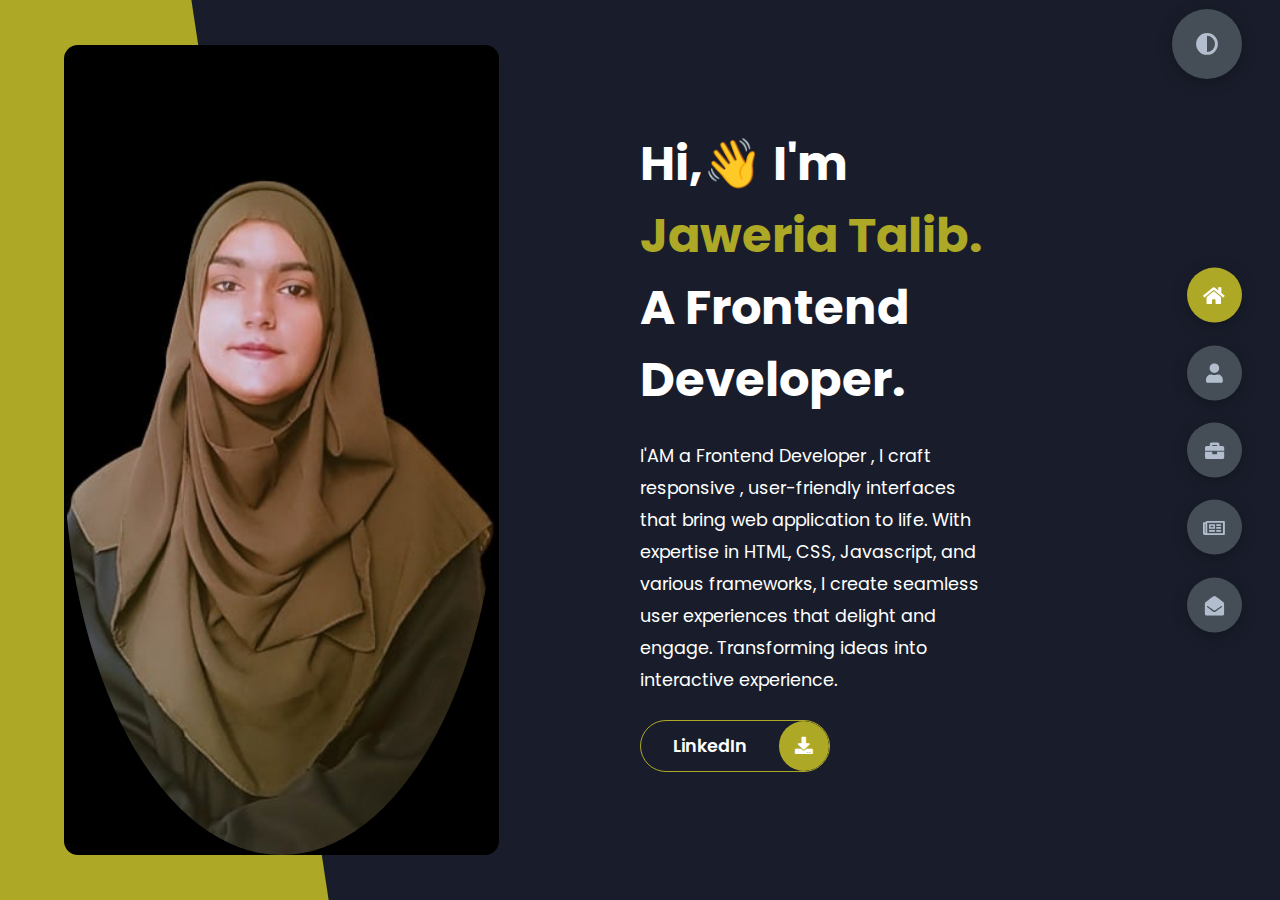
<file: index.html>
<!DOCTYPE html>
<html lang="en">
<head>
    <meta charset="UTF-8">
    <meta http-equiv="X-UA-Compatible" content="IE=edge">
    <meta name="viewport" content="width=device-width, initial-scale=1.0">
    <title>Portfolio</title>
    <link rel="stylesheet" href="styles.css">
    <link rel="preconnect" href="https://fonts.googleapis.com">
    <link rel="preconnect" href="https://fonts.gstatic.com" crossorigin>
    <link rel="stylesheet" href="https://cdnjs.cloudflare.com/ajax/libs/font-awesome/5.15.4/css/all.min.css" integrity="sha512-1ycn6IcaQQ40/MKBW2W4Rhis/DbILU74C1vSrLJxCq57o941Ym01SwNsOMqvEBFlcgUa6xLiPY/NS5R+E6ztJQ==" crossorigin="anonymous" referrerpolicy="no-referrer" />
    <link href="https://fonts.googleapis.com/css2?family=Poppins:wght@400;500;600;700;800&display=swap" rel="stylesheet">
</head>
<body class="main-content">
    <header class="container header active" id="home">
        <div class="header-content">
            <div class="left-header">
                <div class="h-shape"></div>
                <div class="image">
                    <img src="jiyajiya.jpg" alt="">
                </div>
            </div>
            <div class="right-header">
                <h1 class="name">
                    Hi,👋 I'm <span>Jaweria Talib.</span><br>
                    A Frontend Developer.
                </h1>
                <p>
                    I'AM a Frontend Developer , I craft responsive , user-friendly interfaces that bring web application to life. With expertise in HTML, CSS, Javascript, and various frameworks, I create seamless user experiences that delight and engage. Transforming ideas into interactive experience.
                </p>
                <div class="btn-con">
                    <a href="https://www.linkedin.com/in/jaweria-talib-87839b300/" class="main-btn">
                        <span class="btn-text">LinkedIn  </span>
                           
                      
                   
                        <span class="btn-icon"><i class="fas fa-download"></i></span>
                    </a>
                </div>
            </div>
        </div>
    </header>
    <main>
        <section class="container about" id="about">
            <div class="main-title">
                <h2>About <span>me</span><span class="bg-text">my stats</span></h2>
            </div>
            <div class="about-container">
                <div class="left-about">
                    <h4>Information About me</h4>
                    <p>
                        Hi, I'm Jaweria Talib, a dedicated frontend developer with one year of hands-on experience in creating engaging and intuitive web applications. My journey in frontend development began with a strong passion for coding and design, which has only grown as I've delved deeper into the field.
                        <br /> <br /> 

                        
                    </p>
                    <div class="btn-con">
                        <a href="https://github.com/JAWERIA-SHEIKH9898" class="main-btn">
                            <span class="btn-text">GitHub</span>
                            <span class="btn-icon"><i class="fas fa-download"></i></span>
                        </a>
                    </div>
                </div>
                <div class="right-about">
                    <div class="about-item">
                        <div class="abt-text">
                            <p class="large-text">10+</p>
                            <p class="small-text">Projects <br /> Completed</p>
                        </div>
                    </div>
                    <div class="about-item">
                        <div class="abt-text">
                            <p class="large-text">1+</p>
                            <p class="small-text">Years of <br /> experience</p>
                        </div>
                    </div>
                    <div class="about-item">
                        <div class="abt-text">
                            <p class="large-text">GenAI Student</p>
                            <p class="small-text">1st quater was  <br /> Completed</p>
                        </div>
                    </div>
                    <div class="about-item">
                        <div class="abt-text">
                            <p class="large-text">2nd Quater</p>
                            <p class="small-text">Recentally learning on nextjs in <br /> 2nd Quater</p>
                        </div>
                    </div>
                </div>
            </div>
            <div class="about-stats">
                <h4 class="stat-title">My Skills</h4>
                <div class="progress-bars">
                    <div class="progress-bar">
                        <p class="prog-title">html5</p>
                        <div class="progress-con">
                            <p class="prog-text">85%</p>
                            <div class="progress">
                                <span class="html"></span>
                            </div>
                        </div>
                    </div>
                    <div class="progress-bar">
                        <p class="prog-title">css3</p>
                        <div class="progress-con">
                            <p class="prog-text">95%</p>
                            <div class="progress">
                                <span class="css"></span>
                            </div>
                        </div>
                    </div>
                    <div class="progress-bar">
                        <p class="prog-title">TypeScript</p>
                        <div class="progress-con">
                            <p class="prog-text">75%</p>
                            <div class="progress">
                                <span class="js"></span>
                            </div>
                        </div>
                    </div>
                    <div class="progress-bar">
                        <p class="prog-title">ReactJS</p>
                        <div class="progress-con">
                            <p class="prog-text">45%</p>
                            <div class="progress">
                                <span class="react"></span>
                            </div>
                        </div>
                    </div>
                    <div class="progress-bar">
                        <p class="prog-title">NextJS</p>
                        <div class="progress-con">
                            <p class="prog-text">49%</p>
                            <div class="progress">
                                <span class="node"></span>
                            </div>
                        </div>
                    </div>
                    <div class="progress-bar">
                        <p class="prog-title">Tailwain Css</p>
                        <div class="progress-con">
                            <p class="prog-text">60%</p>
                            <div class="progress">
                                <span class="python"></span>
                            </div>
                        </div>
                    </div>
                </div>
            </div>
            <!-- <h4 class="stat-title">Future Timeline</h4>
            <div class="timeline">
                <div class="timeline-item">
                    <div class="tl-icon">
                        <i class="fas fa-briefcase"></i>
                    </div>
                    <p class="tl-duration">2024 - present</p>
                    <h5>Web Developer<span> - Governor IT Proogram</span></h5>
                    <p>
                         Focus on mastering JavaScript and its frameworks like React, Angular, and Vue.js.
                         Explore emerging technologies like WebAssembly, PWA's, and Jamstack for faster and more secure web applications.

                    </p>
                </div>
                <div class="timeline-item">
                    <div class="tl-icon">
                        <i class="fas fa-briefcase"></i>
                    </div>
                    <p class="tl-duration">2025 - 2026</p>
                    <h5>Software Engineer<span> - Boogle, Inc.</span></h5>
                    <p>
                        Focus on learning programming languages like Python, Java, and C++, and stay updated on industry trends like artificial intelligence, machine learning, and cybersecurity.
                    </p>
                </div>
                <div class="timeline-item">
                    <div class="tl-icon">
                        <i class="fas fa-briefcase"></i>
                    </div>
                    <p class="tl-duration">2030 - 2031</p>
                    <h5>C++ Programmer<span> - Slime Tech</span></h5>
                    <p>
                        Explore application areas like game development, system programming, and high-performance computing, and learn about popular libraries and frameworks like STL, Boost, and Qt.

                    </p>
                </div>
                <div class="timeline-item">
                    <div class="tl-icon">
                        <i class="fas fa-briefcase"></i>
                    </div>
                    <p class="tl-duration">2031 - 2032</p>
                    <h5>Business Degree<span> - Sussex University</span></h5>
                    <p>
                        Develop expertise in data-driven decision making, digital marketing, and entrepreneurship, and learn about emerging trends like sustainability, social responsibility, and global business practices.

                    </p>
                </div>
                <div class="timeline-item">
                    <div class="tl-icon">
                        <i class="fas fa-briefcase"></i>
                    </div>
                    <p class="tl-duration">2033 - 2034</p>
                    <h5>Computer Science Degree<span> - Abroad University</span></h5>
                    <p>
                        Dive deeper into specialized areas like artificial intelligence, machine learning, data science, and cybersecurity, and learn about cutting-edge technologies like blockchain, cloud computing, and the Internet of Things (IoT).

                    </p>
                </div>
                <div class="timeline-item">
                    <div class="tl-icon">
                        <i class="fas fa-briefcase"></i>
                    </div>
                    <p class="tl-duration">2035 - Future</p>
                    <h5>3d Animation<span> - Abroad University</span></h5>
                    <p>
                        Explore specialized areas like visual effects, motion graphics, and character animation, and learn about emerging trends like real-time rendering, physics-based simulations, and virtual reality (VR) experiences.

                    </p>
                </div>
            </div> -->
        </section>
        <section class="container" id="portfolio">
            <div class="main-title">
                <h2>My <span>Portfolio</span><span class="bg-text">My Work</span></h2>
            </div>
            <p class="port-text">
                Here is some of my work that I've done in various programming languages.
            </p>
            <div class="portfolios">
                <div class="portfolio-item">
                    <div class="image">
                        <img src="my website.webp" alt="">
                    </div>
                    <div class="hover-items">
                        <h3>learning website</h3>
                        <div class="icons">
                            <a href="https://github.com/JAWERIA-SHEIKH9898" class="icon">
                                <i class="fab fa-github"></i>
                            </a>
                            <a href="https://www.instagram.com/jaweria7261/" class="icon">
                                <i class="fab fa-instagram"></i>
                            </a>
                            <a href="https://www.facebook.com/profile.php?id=61556463635045" class="icon">
                                <i class="fab fa-facebook-f"></i>
                            </a>
                        </div>
                    </div>
                </div>
                <div class="portfolio-item">
                    <div class="image">
                        <img src="Advanture game.jpg" alt="">
                    </div>
                    <div class="hover-items">
                        <h3>Adventure Game</h3>
                        <div class="icons">
                            <a href="https://github.com/JAWERIA-SHEIKH9898" class="icon">
                                <i class="fab fa-github"></i>
                            </a>
                            <a href="https://www.instagram.com/jaweria7261/" class="icon">
                                <i class="fab fa-instagram"></i>
                            </a>
                            <a href="https://www.facebook.com/profile.php?id=61556463635045" class="icon">
                                <i class="fab fa-facebook-f"></i>
                            </a>
                        </div>
                    </div>
                </div>
                <div class="portfolio-item">
                    <div class="image">
                        <img src="student management system.jpg" alt="">
                    </div>
                    <div class="hover-items">
                        <h3>Student Management System</h3>
                        <div class="icons">
                            <a href="https://github.com/JAWERIA-SHEIKH9898" class="icon">
                                <i class="fab fa-github"></i>
                            </a>
                            <a href="https://www.instagram.com/jaweria7261/" class="icon">
                                <i class="fab fa-instagram"></i>
                            </a>
                            <a href="https://www.facebook.com/profile.php?id=61556463635045" class="icon">
                                <i class="fab fa-facebook-f"></i>
                            </a>
                        </div>
                    </div>
                </div>
                <div class="portfolio-item">
                    <div class="image">
                        <img src="currency convertor.jpg" alt="">
                    </div>
                    <div class="hover-items">
                        <h3>Currency Converter</h3>
                        <div class="icons">
                            <a href="https://github.com/JAWERIA-SHEIKH9898" class="icon">
                                <i class="fab fa-github"></i>
                            </a>
                            <a href="https://www.instagram.com/jaweria7261/" class="icon">
                                <i class="fab fa-instagram"></i>
                            </a>
                            <a href="https://www.facebook.com/profile.php?id=61556463635045" class="icon">
                                <i class="fab fa-facebook-f"></i>
                            </a>
                        </div>
                    </div>
                </div>
                <div class="portfolio-item">
                    <div class="image">
                        <img src="todo list.png" alt="">
                    </div>
                    <div class="hover-items">
                        <h3>Todos List</h3>
                        <div class="icons">
                            <a href="https://github.com/JAWERIA-SHEIKH9898" class="icon">
                                <i class="fab fa-github"></i>
                            </a>
                            <a href="https://www.instagram.com/jaweria7261/" class="icon">
                                <i class="fab fa-instagram"></i>
                            </a>
                            <a href="#" class="icon">
                                <i class="fab fa-facebook-f"></i>
                            </a>
                        </div>
                    </div>
                </div>
                <div class="portfolio-item">
                    <div class="image">
                        <img src="contact management system.jpg" alt="">
                    </div>
                    <div class="hover-items">
                        <h3>Contact Management System</h3>
                        <div class="icons">
                            <a href="https://github.com/JAWERIA-SHEIKH9898" class="icon">
                                <i class="fab fa-github"></i>
                            </a>
                            <a href="https://www.instagram.com/jaweria7261/" class="icon">
                                <i class="fab fa-instagram"></i>
                            </a>
                            <a href="https://www.facebook.com/profile.php?id=61556463635045" class="icon">
                                <i class="fab fa-facebook-f"></i>
                            </a>
                        </div>
                    </div>
                </div>
                <div class="portfolio-item">
                    <div class="image">
                        <img src="joke generator.webp" alt="">
                    </div>
                    <div class="hover-items">
                        <h3>Joke generator</h3>
                        <div class="icons">
                            <a href="https://github.com/JAWERIA-SHEIKH9898" class="icon">
                                <i class="fab fa-github"></i>
                            </a>
                            <a href="https://www.instagram.com/jaweria7261/" class="icon">
                                <i class="fab fa-instagram"></i>
                            </a>
                            <a href="https://www.facebook.com/profile.php?id=61556463635045" class="icon">
                                <i class="fab fa-facebook-f"></i>
                            </a>
                        </div>
                    </div>
                </div>
                <div class="portfolio-item">
                    <div class="image">
                        <img src="number guessing game.png" alt="">
                    </div>
                    <div class="hover-items">
                        <h3>Number Guessing</h3>
                        <div class="icons">
                            <a href="https://github.com/JAWERIA-SHEIKH9898" class="icon">
                                <i class="fab fa-github"></i>
                            </a>
                            <a href="https://www.instagram.com/jaweria7261/" class="icon">
                                <i class="fab fa-instagram"></i>
                            </a>
                            <a href="https://www.facebook.com/profile.php?id=61556463635045" class="icon">
                                <i class="fab fa-facebook-f"></i>
                            </a>
                        </div>
                    </div>
                </div>
            </div>
        </section>
        <section class="container" id="blogs">
            <div class="blogs-content">
                <div class="main-title">
                    <h2>My <span>Blogs</span><span class="bg-text">My Blogs</span></h2>
                </div>
                <div class="blogs">
                    <div class="blog">
                        <img src="8.jpg" alt="">
                        <div class="blog-text">
                            <h4>
                                How to Create Your Own Website
                            </h4>
                            <p>
                                Creating your own website means building a personalized online presence to share information, showcase skills, or promote a business. 
                            </p>
                        </div>
                    </div>
                    <div class="blog">
                        <img src="9.jpg" alt="">
                        <div class="blog-text">
                            <h4>
                                How to Become an Expert in Web Design
                            </h4>
                            <p>
                                Becoming an expert in web design requires mastering visual design principles, technical skills in HTML, CSS, and JavaScript, and proficiency in design tools like Adobe Creative Suite. 
                            </p>
                        </div>
                    </div>
                    <div class="blog">
                        <img src="7.jpg" alt="">
                        <div class="blog-text">
                            <h4>
                                Become a Web Designer in 10 Days
                            </h4>
                            <p>
                                In just 10 days, learn the fundamentals of web design and gain hands-on experience in creating visually appealing and functional websites. 
                            </p>
                        </div>
                    </div>
                    <div class="blog">
                        <img src="10.jpg" alt="">
                        <div class="blog-text">
                            <h4>
                                Debbuging made easy with Web Inspector
                            </h4>
                            <p>
                                Web Inspector is a powerful tool that simplifies debugging by allowing developers to inspect and modify web pages' HTML, CSS, and JavaScript code in real-time. 
                            </p>
                        </div>
                    </div>
                    <div class="blog">
                        <img src="1.jpg" alt="">
                        <div class="blog-text">
                            <h4>
                                Get started with Web Design and UI Design
                            </h4>
                            <p>
                                Start by learning the fundamentals of web design, including HTML, CSS, and JavaScript, and explore design principles, color theory, and typography. 
                            </p>
                        </div>
                    </div>
                    <div class="blog">
                        <img src="3.jpg" alt="">
                        <div class="blog-text">
                            <h4>
                                This is what you need to know about Web Design
                            </h4>
                            <p>
                                Web design involves creating visually appealing and user-friendly websites, considering layout, color scheme, typography, and graphics to engage users.
                            </p>
                        </div>
                    </div>
                </div>
            </div>
        </section>
        <section class="container contact" id="contact">
            <div class="contact-container">
                <div class="main-title">
                    <h2>Contact <span>Me</span><span class="bg-text">Contact</span></h2>
                </div>
                <div class="contact-content-con">
                    <div class="left-contact">
                        <h4>Contact me here</h4>
                        <p>
                            "Exchange ideas and opportunities with me. Let's collaborate and bring your vision to life!"

                             Or, if you'd like a more concise version:

                              "Get in touch. Let's connect!"

                        </p>
                        <div class="contact-info">
                            <div class="contact-item">
                                <div class="icon">
                                    <i class="fas fa-map-marker-alt"></i>
                                    <span>Location</span>
                                </div>
                                <p>
                                    : Pakistan,Sindh,Sanghar
                                </p>
                            </div>
                            <div class="contact-item">
                                <div class="icon">
                                    <i class="fas fa-envelope"></i>
                                    <span>Email</span>
                                </div>
                                <p>
                                    <span>: jaweriasheikh71@gmail.com</span>
                                </p>
                            </div>
                            <div class="contact-item">
                                <div class="icon">
                                    <i class="fas fa-user-graduate"></i>
                                    <span>Education</span>
                                </div>
                                <p>
                                    <span>: 2nd Year Student(pre-medical)</span>
                                </p>
                            </div>
                            <div class="contact-item">
                                <div class="icon">
                                    <i class="fas fa-user-graduate"></i>
                                    <span>Mobile Number</span>
                                </div>
                                <p>
                                    <span>: 03343165182</span>
                                </p>
                            </div>
                            <div class="contact-item">
                                <div class="icon">
                                    <i class="fas fa-globe-africa"></i>
                                    <span>Languages</span>
                                </div>
                                <p>
                                    <span>:  English,Urdu</span>
                                </p>
                            </div>
                        </div>
                        <div class="contact-icons">
                            <div class="contact-icon">
                                <a href="www.facebook.com" target="_blank">
                                    <i class="fab fa-facebook-f"></i>
                                </a>
                                <a href="#" target="_blank">
                                    <i class="fab fa-instagram"></i>
                                </a>
                                <a href="#" target="_blank">
                                    <i class="fab fa-github"></i>
                                </a>
                                <!-- <a href="#" target="_blank">
                                    <i class="fab fa-linkedIn"></i>
                                </a> -->
                            </div>
                        </div>
                    </div>
                    <div class="right-contact">
   
                        <form action="https://formspree.io/f/mdknloaq"
                        method="POST" action="" class="contact-form">
                            <div class="input-control i-c-2">
                                <input type="name" required placeholder="YOUR NAME">
                                <input type="email" required placeholder="YOUR EMAIL">
                            </div>
                            <div class="input-control">
                                <input type="subject" required placeholder="YOUR SUBJRCT">
                            </div>
                            <div class="input-control">
                                <textarea name="" id="" cols="15" rows="8" placeholder="Message Here..."></textarea>
                            </div>
                            <div  class="send-btn">
                                <a  href="" class="main-btn">
                                    <span 
                                      class="btn-text">Submit</span>
                                    <!-- <span class="btn-icon"><i class="fas fa-download"></i></span> -->
                                </a>
                            </div>
                        </form>
                    </div>
                </div>
            </div>
        </section>
    </main>

    <div class="controls">
        <div class="control active-btn" data-id="home" >
            <i class="fas fa-home"></i>
        </div>
        <div class="control" data-id="about">
            <i class="fas fa-user"></i>
        </div>
        <div class="control" data-id="portfolio">
            <i class="fas fa-briefcase"></i>
        </div>
        <div class="control" data-id="blogs">
            <i class="far fa-newspaper"></i>
        </div>
        <div class="control" data-id="contact">
            <i class="fas fa-envelope-open"></i>
        </div>
    </div>
    <div class="theme-btn">
        <i class="fas fa-adjust"></i>
    </div>
    <script src="app.js"></script>
    
</body>
</html>
</file>
<file: styles.css>
* {
    margin: 0;
    padding: 0;
    box-sizing: border-box;
    list-style: none;
  }
  
  :root {
    --color-primary: #191d2b;
    --color-secondary: #aea827;
    --color-white: #FFFFFF;
    --color-black: #000;
    --color-grey0: #f8f8f8;
    --color-grey-1: #dbe1e8;
    --color-grey-2: #b2becd;
    --color-grey-3: #6c7983;
    --color-grey-4: #454e56;
    --color-grey-5: #2a2e35;
    --color-grey-6: #12181b;
    --br-sm-2: 14px;
    --box-shadow-1: 0 3px 15px rgba(0,0,0,.3);
  }
  
  .light-mode {
    --color-primary: #FFFFFF;
    --color-secondary: #0fd0d3;
    --color-white: #454e56;
    --color-black: #000;
    --color-grey0: #f8f8f8;
    --color-grey-1: #6c7983;
    --color-grey-2: #6c7983;
    --color-grey-3: #6c7983;
    --color-grey-4: #454e56;
    --color-grey-5: #f8f8f8;
    --color-grey-6: #12181b;
  }
  
  body {
    background-color: var(--color-primary);
    font-family: "Poppins", sans-serif;
    font-size: 1.1rem;
    color: var(--color-white);
    transition: all 0.4s ease-in-out;
  }
  
  a {
    display: inline-block;
    text-decoration: none;
    color: inherit;
    font-family: inherit;
  }
  
  header {
    min-height: 100vh;
    color: var(--color-white);
    overflow: hidden;
    padding: 0 !important;
  }
  
  section {
    min-height: 100vh;
    width: 100%;
    position: absolute;
    left: 0;
    top: 0;
    padding: 3rem 18rem;
  }
  
  .container {
    display: none;
    transform: translateY(-100%) scale(0);
    transition: all 0.4s ease-in-out;
    background-color: var(--color-primary);
  }
  
  .active {
    display: block;
    animation: appear 1s ease-in-out;
    transform: translateY(0) scaleY(1);
  }
  @keyframes appear {
    0% {
      transform: translateY(-100%) scaleY(0);
    }
    100% {
      transform: translateY(0) scaleY(1);
    }
  }
  
  .controls {
    position: fixed;
    z-index: 10;
    top: 50%;
    right: 3%;
    display: flex;
    flex-direction: column;
    align-items: center;
    justify-content: center;
    transform: translateY(-50%);
  }
  .controls .control {
    padding: 1rem;
    cursor: pointer;
    background-color: var(--color-grey-4);
    width: 55px;
    height: 55px;
    border-radius: 50%;
    display: flex;
    justify-content: center;
    align-items: center;
    margin: 0.7rem 0;
    box-shadow: var(--box-shadow-1);
  }
  .controls .control i {
    font-size: 1.2rem;
    color: var(--color-grey-2);
    pointer-events: none;
  }
  .controls .active-btn {
    background-color: var(--color-secondary);
    transition: all 0.4s ease-in-out;
  }
  .controls .active-btn i {
    color: var(--color-white);
  }
  
  .theme-btn {
    top: 1%;
    right: 3%;
    width: 70px;
    height: 70px;
    border-radius: 50%;
    background-color: var(--color-grey-4);
    cursor: pointer;
    position: fixed;
    display: flex;
    justify-content: center;
    align-items: center;
    box-shadow: 0 3px 15px rgba(0, 0, 0, 0.3);
    transition: all 0.1s ease-in-out;
  }
  .theme-btn:active {
    transform: translateY(-3px);
  }
  .theme-btn i {
    font-size: 1.4rem;
    color: var(--color-grey-2);
    pointer-events: none;
  }
  
  /*Header-content*/
  .header-content {
    display: grid;
    grid-template-columns: repeat(2, 1fr);
    min-height: 100vh;
  }
  .header-content .left-header {
    display: flex;
    align-items: center;
    position: relative;
  }
  .header-content .left-header .h-shape {
    transition: all 0.4s ease-in-out;
    width: 65%;
    height: 100%;
    background-color: var(--color-secondary);
    position: absolute;
    left: 0;
    top: 0;
    z-index: -1;
    clip-path: polygon(0 0, 46% 0, 79% 100%, 0% 100%);
  }
  .header-content .left-header .image {
    border-radius: var(--br-sm-2);
    height: 90%;
    width: 68%;
    margin-left: 4rem;
    background-color: var(--color-black);
    transition: all 0.4s ease-in-out;
  }
  .header-content .left-header .image img {
    width: 100%;
    height: 100%;
    object-fit: cover;
    transition: all 0.4s ease-in-out;
    filter: grayscale(1%);
    -webkit-filter: grayscale(1%);
    border-radius: 50%;
}
  .header-content .left-header .image img:hover {
    filter: grayscale(100%);
    -webkit-filter: grayscale(100%);
}
  .header-content .right-header {
    display: flex;
    flex-direction: column;
    justify-content: center;
    padding-right: 18rem;
  }
  .header-content .right-header .name {
    font-size: 3rem;
  }
  .header-content .right-header .name span {
    color: var(--color-secondary);
  }
  .header-content .right-header p {
    margin: 1.5rem 0;
    line-height: 2rem;
  }
  
  /*About*/
  .about-container {
    display: grid;
    grid-template-columns: repeat(2, 1fr);
    padding-top: 3.5rem;
    padding-bottom: 5rem;
  }
  .about-container .right-about {
    display: grid;
    grid-template-columns: repeat(2, 1fr);
    grid-gap: 2rem;
  }
  .about-container .right-about .about-item {
    border: 1px solid var(--color-grey-5);
    border-radius: 5px;
    transition: all 0.4s ease-in-out;
    box-shadow: 1px 2px 15px rgba(0, 0, 0, 0.1);
  }
  .about-container .right-about .about-item:hover {
    cursor: default;
    transform: translateY(-5px);
    border: 1px solid var(--color-secondary);
    box-shadow: 1px 4px 15px rgba(0, 0, 0, 0.32);
  }
  .about-container .right-about .about-item .abt-text {
    padding: 1.5rem;
    display: flex;
    flex-direction: column;
  }
  .about-container .right-about .about-item .abt-text .large-text {
    font-size: 3rem;
    font-weight: 700;
    color: var(--color-secondary);
  }
  .about-container .right-about .about-item .abt-text .small-text {
    padding-left: 3rem;
    position: relative;
    text-transform: uppercase;
    font-size: 1.2rem;
    color: var(--color-grey-1);
    letter-spacing: 2px;
  }
  .about-container .right-about .about-item .abt-text .small-text::before {
    content: "";
    position: absolute;
    left: 0;
    top: 15px;
    width: 2rem;
    height: 2px;
    background-color: var(--color-grey-5);
  }
  .about-container .left-about {
    padding-right: 5rem;
  }
  .about-container .left-about p {
    line-height: 2rem;
    padding: 1rem;
    color: var(--color-grey-1);
  }
  .about-container .left-about h4 {
    font-size: 2rem;
    text-transform: uppercase;
  }
  
  .about-stats {
    padding-bottom: 4rem;
  }
  .about-stats .progress-bars {
    display: grid;
    grid-template-columns: repeat(2, 1fr);
    grid-gap: 2rem;
  }
  .about-stats .progress-bars .progress-bar {
    display: flex;
    flex-direction: column;
  }
  .about-stats .progress-bars .progress-bar .prog-title {
    text-transform: uppercase;
    font-weight: 500;
  }
  .about-stats .progress-bars .progress-bar .progress-con {
    display: flex;
    align-items: center;
  }
  .about-stats .progress-bars .progress-bar .progress-con .prog-text {
    color: var(--color-grey-2);
  }
  .about-stats .progress-bars .progress-bar .progress-con .progress {
    width: 100%;
    height: 0.45rem;
    background-color: var(--color-grey-4);
    margin-left: 1rem;
    position: relative;
  }
  .about-stats .progress-bars .progress-bar .progress-con .progress span {
    position: absolute;
    top: 0;
    left: 0;
    height: 100%;
    background-color: var(--color-secondary);
    transition: all 0.4s ease-in-out;
    width: 60%;
  }
  .about-stats .progress-bars .progress-bar .progress-con .progress .html {
    width: 80%;
  }
  .about-stats .progress-bars .progress-bar .progress-con .progress .css {
    width: 95%;
  }
  .about-stats .progress-bars .progress-bar .progress-con .progress .js {
    width: 75%;
  }
  .about-stats .progress-bars .progress-bar .progress-con .progress .react {
    width: 60%;
  }
  .about-stats .progress-bars .progress-bar .progress-con .progress .node {
    width: 87%;
  }
  .about-stats .progress-bars .progress-bar .progress-con .progress .python {
    width: 70%;
  }
  
  .stat-title {
    text-transform: uppercase;
    font-size: 1.4rem;
    text-align: center;
    padding: 3.5rem 0;
    position: relative;
  }
  .stat-title::before {
    content: "";
    position: absolute;
    left: 50%;
    top: 0;
    width: 40%;
    height: 1px;
    background-color: var(--color-grey-5);
    transform: translateX(-50%);
  }
  
  /*Timeline*/
  .timeline {
    display: grid;
    grid-template-columns: repeat(2, 1fr);
    grid-gap: 2rem;
    padding-bottom: 3rem;
  }
  .timeline .timeline-item {
    position: relative;
    padding-left: 3rem;
    border-left: 1px solid var(--color-grey-5);
  }
  .timeline .timeline-item .tl-icon {
    position: absolute;
    left: -27px;
    top: 0;
    background-color: var(--color-secondary);
    width: 50px;
    height: 50px;
    border-radius: 50%;
    display: flex;
    align-items: center;
    justify-content: center;
  }
  .timeline .timeline-item .tl-icon i {
    font-size: 1.3rem;
  }
  .timeline .timeline-item .tl-duration {
    padding: 0.2rem 0.6rem;
    background-color: var(--color-grey-5);
    border-radius: 15px;
    display: inline-block;
    font-size: 0.8rem;
    text-transform: uppercase;
    font-weight: 500;
  }
  .timeline .timeline-item h5 {
    padding: 1rem 0;
    text-transform: uppercase;
    font-size: 1.3rem;
    font-weight: 600;
  }
  .timeline .timeline-item h5 span {
    color: var(--color-grey-2);
    font-weight: 500;
    font-size: 1.2rem;
  }
  .timeline .timeline-item p {
    color: var(--color-grey-2);
  }
  
  .port-text {
    padding: 2rem 0;
    text-align: center;
  }
  
  .portfolios {
    display: grid;
    grid-template-columns: repeat(3, 1fr);
    grid-gap: 2rem;
    margin-top: 3rem;
  }
  .portfolios .portfolio-item {
    position: relative;
    border-radius: 15px;
  }
  .portfolios .portfolio-item img {
    width: 100%;
    height: 300px;
    object-fit: cover;
    border-radius: 15px;
  }
  .portfolios .portfolio-item .hover-items {
    width: 100%;
    height: 100%;
    background-color: var(--color-secondary);
    position: absolute;
    left: 0;
    top: 0;
    border-radius: 15px;
    display: flex;
    justify-content: center;
    align-items: center;
    flex-direction: column;
    opacity: 0;
    transform: scale(0);
    transition: all 0.4s ease-in-out;
  }
  .portfolios .portfolio-item .hover-items h3 {
    font-size: 1.5rem;
    color: var(--color-white);
    margin-bottom: 1.5rem;
  }
  .portfolios .portfolio-item .hover-items .icons {
    display: flex;
    justify-content: center;
    align-items: center;
  }
  .portfolios .portfolio-item .hover-items .icons .icon {
    background-color: var(--color-primary);
    border-radius: 50%;
    width: 50px;
    height: 50px;
    display: flex;
    align-items: center;
    justify-content: center;
    margin: 0 1rem;
    cursor: pointer;
    transition: all 0.4s ease-in-out;
  }
  .portfolios .portfolio-item .hover-items .icons .icon i {
    font-size: 1.5rem;
    color: var(--color-white);
    margin: 0 1rem;
  }
  .portfolios .portfolio-item .hover-items .icons .icon:hover {
    background-color: var(--color-white);
  }
  .portfolios .portfolio-item .hover-items .icons .icon:hover i {
    color: var(--color-primary);
  }
  
  .portfolio-item:hover .hover-items {
    opacity: 1;
    transform: scale(1);
  }
  
  .blogs {
    display: grid;
    grid-template-columns: repeat(3, 1fr);
    grid-gap: 2rem;
    margin-top: 3rem;
  }
  .blogs .blog {
    position: relative;
    background-color: var(--color-grey-5);
    border-radius: 5px;
    box-shadow: 1px 1px 20px rgba(0, 0, 0, 0.1);
    transition: all 0.4s ease-in-out;
  }
  .blogs .blog:hover {
    box-shadow: 1px 1px 20px rgba(0, 0, 0, 0.3);
    transform: translateY(-5px);
    transition: all 0.4s ease-in-out;
  }
  .blogs .blog:hover img {
    filter: grayscale(0);
    transform: scale(1.1);
    box-shadow: 0px 4px 15px rgba(0, 0, 0, 0.8);
  }
  .blogs .blog img {
    width: 100%;
    height: 300px;
    object-fit: cover;
    border-top-left-radius: 5px;
    border-top-right-radius: 5px;
    filter: grayscale(100%);
    transition: all 0.4s ease-in-out;
  }
  .blogs .blog .blog-text {
    margin-top: -7px;
    padding: 1.1rem;
    border-top: 8px solid var(--color-secondary);
  }
  .blogs .blog .blog-text h4 {
    font-size: 1.5rem;
    margin-bottom: 0.7rem;
    transition: all 0.4s ease-in-out;
    cursor: pointer;
  }
  .blogs .blog .blog-text h4:hover {
    color: var(--color-secondary);
  }
  .blogs .blog .blog-text p {
    color: var(--color-grey-2);
    line-height: 2rem;
    padding-bottom: 1rem;
  }
  
  .contact-content-con {
    display: flex;
    padding-top: 3.5rem;
  }
  .contact-content-con .left-contact {
    flex: 2;
  }
  .contact-content-con .left-contact h4 {
    margin-top: 1rem;
    font-size: 2rem;
    text-transform: uppercase;
  }
  .contact-content-con .left-contact p {
    margin: 1rem 0;
    line-height: 2rem;
  }
  .contact-content-con .left-contact .contact-info .contact-item {
    display: flex;
    align-items: center;
    justify-content: space-between;
  }
  .contact-content-con .left-contact .contact-info .contact-item p {
    margin: 0.3rem 0 !important;
    padding: 0 !important;
  }
  .contact-content-con .left-contact .contact-info .contact-item .icon {
    display: grid;
    grid-template-columns: 40px 1fr;
  }
  .contact-content-con .left-contact .contact-info .contact-item .icon i {
    display: flex;
    align-items: center;
    font-size: 1.3rem;
  }
  .contact-content-con .left-contact .contact-icon {
    display: flex;
    margin-top: 2rem;
  }
  .contact-content-con .left-contact .contact-icon a {
    display: flex;
    align-items: center;
    color: var(--color-white);
    background-color: var(--color-grey-5);
    cursor: pointer;
    justify-content: center;
    width: 50px;
    height: 50px;
    border-radius: 50%;
    margin: 0 0.4rem;
    transition: all 0.4s ease-in-out;
  }
  .contact-content-con .left-contact .contact-icon a:hover {
    background-color: var(--color-secondary);
  }
  .contact-content-con .left-contact .contact-icon a:hover i {
    color: var(--color-primary);
  }
  .contact-content-con .left-contact .contact-icon a i {
    display: flex;
    align-items: center;
    justify-content: center;
    font-size: 1.3rem;
  }
  .contact-content-con .right-contact {
    flex: 3;
    margin-left: 3rem;
  }
  .contact-content-con .right-contact .input-control {
    margin: 1.5rem 0;
  }
  .contact-content-con .right-contact .input-control input, .contact-content-con .right-contact .input-control textarea {
    border-radius: 30px;
    font-weight: inherit;
    font-size: inherit;
    font-family: inherit;
    padding: 0.8rem 1.1rem;
    outline: none;
    border: none;
    background-color: var(--color-grey-5);
    width: 100%;
    color: var(--color-white);
    resize: none;
  }
  .contact-content-con .right-contact .i-c-2 {
    display: flex;
  }
  .contact-content-con .right-contact .i-c-2 :last-child {
    margin-left: 1.5rem;
  }
  .contact-content-con .right-contact .submit-btn {
    display: flex;
    justify-content: flex-start;
  }
  
  /*Independed components*/
  .btn-con {
    display: flex;
    align-self: flex-start;
  }
  
  .main-btn {
    border-radius: 30px;
    color: inherit;
    font-weight: 600;
    position: relative;
    border: 1px solid var(--color-secondary);
    display: flex;
    align-self: flex-start;
    align-items: center;
    overflow: hidden;
  }
  .main-btn .btn-text {
    padding: 0 2rem;
  }
  .main-btn .btn-icon {
    background-color: var(--color-secondary);
    display: flex;
    align-items: center;
    justify-content: center;
    border-radius: 50%;
    padding: 1rem;
  }
  .main-btn::before {
    content: "";
    position: absolute;
    top: 0;
    right: 0;
    transform: translateX(100%);
    transition: all 0.4s ease-out;
    z-index: -1;
  }
  .main-btn:hover {
    transition: all 0.4s ease-out;
  }
  .main-btn:hover::before {
    width: 100%;
    height: 100%;
    background-color: var(--color-secondary);
    transform: translateX(0);
    transition: all 0.4s ease-out;
  }
  
  .main-title {
    text-align: center;
  }
  .main-title h2 {
    position: relative;
    text-transform: uppercase;
    font-size: 4rem;
    font-weight: 700;
  }
  .main-title h2 span {
    color: var(--color-secondary);
  }
  .main-title h2 .bg-text {
    position: absolute;
    top: 50%;
    left: 50%;
    color: var(--color-grey-5);
    transition: all 0.4s ease-in-out;
    z-index: -1;
    transform: translate(-50%, -50%);
    font-weight: 800;
    font-size: 6.3rem;
  }
  
  .about-container .left-about p {
    padding-left: 0;
  }
  
  @media screen and (max-width: 600px) {
    header {
      padding: 0 !important;
    }
  
    .theme-btn {
      width: 50px;
      height: 50px;
    }
  
    .header-content {
      grid-template-columns: repeat(1, 1fr);
      padding-bottom: 6rem;
    }
  
    .left-header .h-shape {
      display: none;
    }
  
    .right-header {
      grid-row: 1;
      padding-right: 0rem !important;
      width: 90%;
      margin: 0 auto;
    }
    .right-header .name {
      font-size: 2.5rem !important;
      text-align: center;
      padding-top: 3rem;
    }
  
    .header-content .left-header .image {
      margin: 0 auto;
      width: 90%;
    }
  
    .controls {
      top: auto;
      bottom: 0;
      flex-direction: row;
      justify-content: center;
      left: 50%;
      transform: translateX(-50%);
      width: 100%;
      background-color: var(--color-grey-5);
    }
    .controls .control {
      margin: 1rem 0.3rem;
    }
  
    .about-container {
      grid-template-columns: repeat(1, 1fr);
    }
    .about-container .right-about {
      grid-template-columns: repeat(1, 1fr);
      padding-top: 2.5rem;
    }
    .about-container .left-about {
      padding-right: 0;
    }
    .about-container .left-about p {
      padding-left: 0;
    }
  
    .timeline {
      grid-template-columns: repeat(1, 1fr);
      padding-bottom: 6rem;
    }
  
    .container {
      padding: 2rem 2.5rem !important;
    }
  
    .about-stats .progress-bars {
      grid-template-columns: repeat(1, 1fr);
    }
  
    .portfolios {
      grid-template-columns: repeat(1, 1fr);
      padding-bottom: 6rem;
      margin-top: 1rem;
    }
  
    .blogs {
      grid-template-columns: repeat(1, 1fr);
      padding-bottom: 6rem;
    }
  
    .contact-content-con {
      flex-direction: column;
    }
    .contact-content-con .right-contact {
      margin-left: 0;
      margin-top: 2.5rem;
    }
  
    .contact-content-con .right-contact .i-c-2 {
      flex-direction: column;
    }
  
    .contact-content-con .right-contact .i-c-2 :last-child {
      margin-left: 0;
      margin-top: 1.5rem;
    }
  
    .contact-content-con .right-contact {
      margin-bottom: 6rem;
    }
  
    .contact-item {
      flex-direction: column;
      margin: 1rem 0;
    }
    .contact-item p {
      font-size: 15px;
      color: var(--color-grey-2);
    }
    .contact-item span {
      font-size: 15px;
    }
    .contact-item .icon {
      grid-template-columns: 25px 1fr;
    }
  
    .main-title h2 {
      font-size: 2rem;
    }
    .main-title h2 span {
      font-size: 2.3rem;
    }
    .main-title h2 .bg-text {
      font-size: 2.3rem;
    }
  }
  @media screen and (max-width: 1432px) {
    .container {
      padding: 7rem 11rem;
    }
  
    .contact-content-con {
      flex-direction: column;
    }
    .contact-content-con .right-contact {
      margin-left: 0;
      margin-top: 2.5rem;
    }
  
    .contact-content-con .right-contact .i-c-2 {
      flex-direction: column;
    }
  
    .contact-content-con .right-contact .i-c-2 :last-child {
      margin-left: 0;
      margin-top: 1.5rem;
    }
  
    .contact-content-con .right-contact {
      margin-bottom: 6rem;
    }
  
    .main-title h2 .bg-text {
      font-size: 5.5rem;
    }
  }
  @media screen and (max-width: 1250px) {
    .blogs {
      grid-template-columns: repeat(2, 1fr);
      margin-top: 6rem;
    }
  
    .portfolios {
      grid-template-columns: repeat(2, 1fr);
    }
  
    .header-content .right-header {
      padding-right: 9rem;
    }
  }
  @media screen and (max-width: 660px) {
    .blogs {
      grid-template-columns: repeat(1, 1fr);
    }
  
    .portfolios {
      grid-template-columns: repeat(1, 1fr);
    }
  }
  @media screen and (max-width: 1070px) {
    .about-container {
      grid-template-columns: repeat(1, 1fr);
    }
    .about-container .right-about {
      padding-top: 2.5rem;
    }
  
    .main-title h2 {
      font-size: 4rem;
    }
    .main-title h2 span {
      font-size: 4rem;
    }
    .main-title h2 .bg-text {
      font-size: 4.5rem;
    }
  }
  @media screen and (max-width: 970px) {
    .container {
      padding: 7rem 6rem;
    }
  
    .about-container .left-about {
      padding-right: 0rem;
    }
  
    .header-content {
      grid-template-columns: repeat(1, 1fr);
      padding-bottom: 6rem;
    }
  
    .left-header .h-shape {
      display: none;
    }
    .left-header .image {
      width: 90% !important;
      margin: 0 auto !important;
    }
  
    .right-header {
      grid-row: 1;
      padding-right: 0rem !important;
      width: 90%;
      margin: 0 auto;
    }
    .right-header .name {
      font-size: 2.5rem !important;
      text-align: center;
      padding-top: 3rem;
    }
  }
  @media screen and (max-width: 700px) {
    .container {
      padding: 7rem 3rem;
    }
  
    .about-stats .progress-bars {
      grid-template-columns: repeat(1, 1fr);
    }
  
    .about-container .right-about {
      grid-template-columns: repeat(1, 1fr);
    }
  
    .timeline {
      grid-template-columns: repeat(1, 1fr);
    }
  
    .main-title h2 {
      font-size: 3rem;
    }
    .main-title h2 span {
      font-size: 3rem;
    }
    .main-title h2 .bg-text {
      font-size: 4rem;
    }
  }
  
  /*# sourceMappingURL=styles.css.map */
</file>
